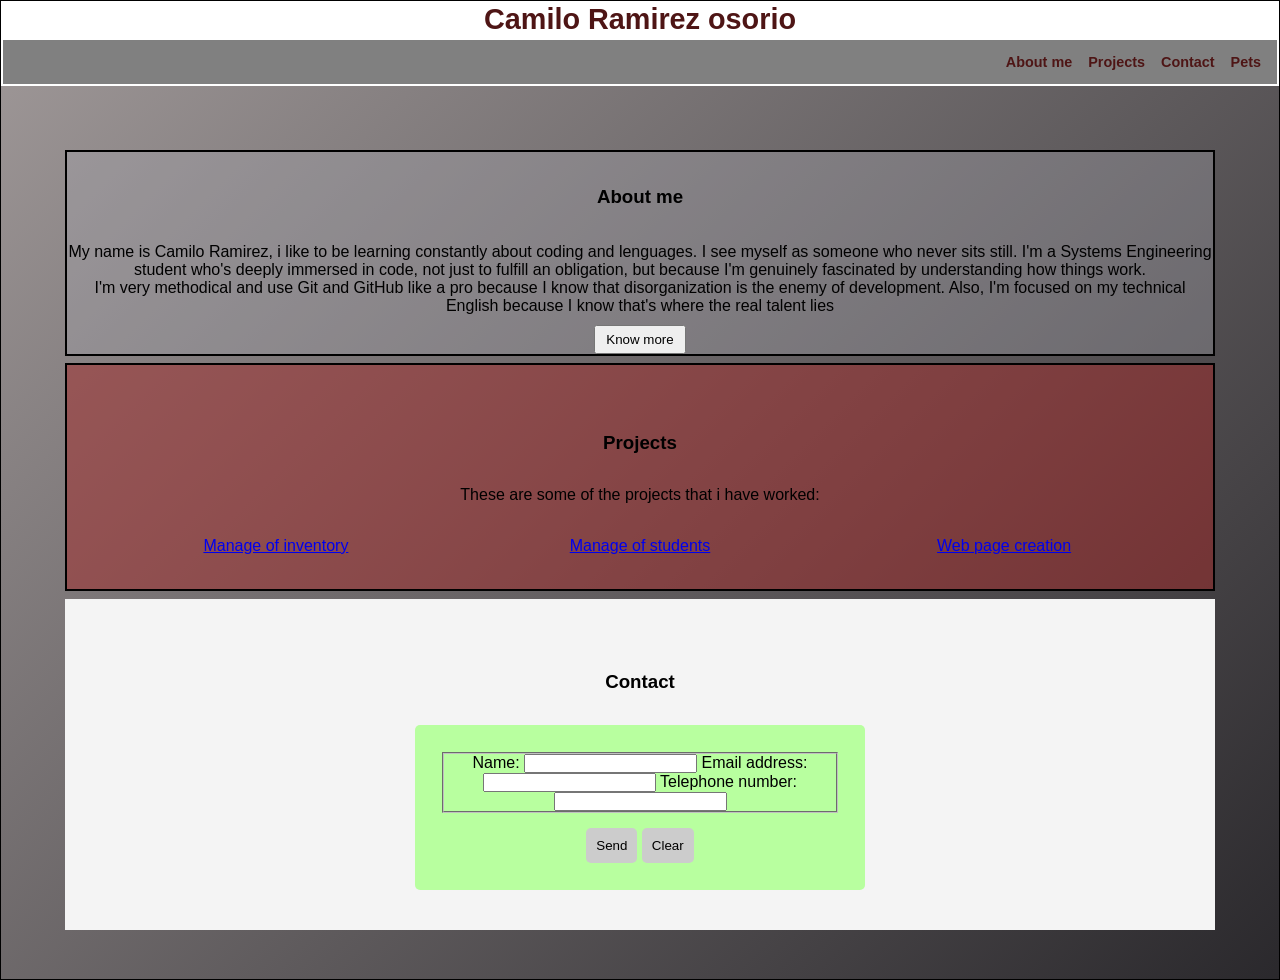
<file: index.html>
<!DOCTYPE html>
<html lang="en">
    <head>
        <meta charset="UTF-8">
        <meta name="viewport" content="width=device-width, initial-scale=1.0">
        <title>Document</title>
        <link rel="stylesheet" href="styles.min.css">
    </head>
    <body>

        <header class="container">
            <h1 class="border ">Camilo Ramirez osorio</h1>
            <nav class="menu">
                <ul>
                    <a href="#first">About me</a>
                    <a href="#second">Projects</a>
                    <a href="#third">Contact</a>
                    <a href="pets.html">Pets</a>
                </ul>
            </nav>
        </header>
        <section class="using_grid">    
            <section id="first">
                <h3>
                    About me
                </h3>
                    <p> 
                    My name is Camilo Ramirez, i like to be learning constantly about coding and lenguages. 
                    I see myself as someone who never sits still. I'm a Systems Engineering student who's 
                    deeply immersed in code, not just to fulfill an obligation, but because I'm genuinely 
                    fascinated by understanding how things work.
                    </p>
                    <p>
                    I'm very methodical and use Git and GitHub like a pro because I know that disorganization
                    is the enemy of development. Also, I'm focused on my technical English because I know that's
                    where the real talent lies
                    </p>
                    <button id="btn-info" style="margin-top: 10px; padding: 5px 10px; cursor: pointer;">Know more</button>
                    <p id="extra-info" style="display: none; margin-top: 10px; font-style: italic;">
                        I like play guitar, the animals, watch series, movies and learn constantly.
                    </p>
            </section>
            <section id="second">
                <h3>
                    Projects
                </h3>
                    <p>
                    These are some of the projects that i have worked:
                    </p>
                    <ul>
                        <li><a href="#1">Manage of inventory</a> </li>
                        <li><a href="#2">Manage of students</a> </li>
                        <li><a href="#3">Web page creation</a> </li>
                    </ul>

            </section>
            <section id="third">                
                <h3>Contact</h3>
                <form>
                    <fieldset>
                        <label for="nombre">Name:</label>
                        <input type="text" id="nombre" required>

                        <label for="correo">Email address:</label>
                        <input type="email" id="correo" required>

                        <label for="number">Telephone number:</label>
                        <input type="tel" id="number_phone" maxlength="10" required>
                    </fieldset>

                    <button type="submit">Send</button>
                    <button type="reset">Clear</button>
                </form>
            </section>
        </section>
        <script src="script.js"></script>
    </body>
</html>
</file>
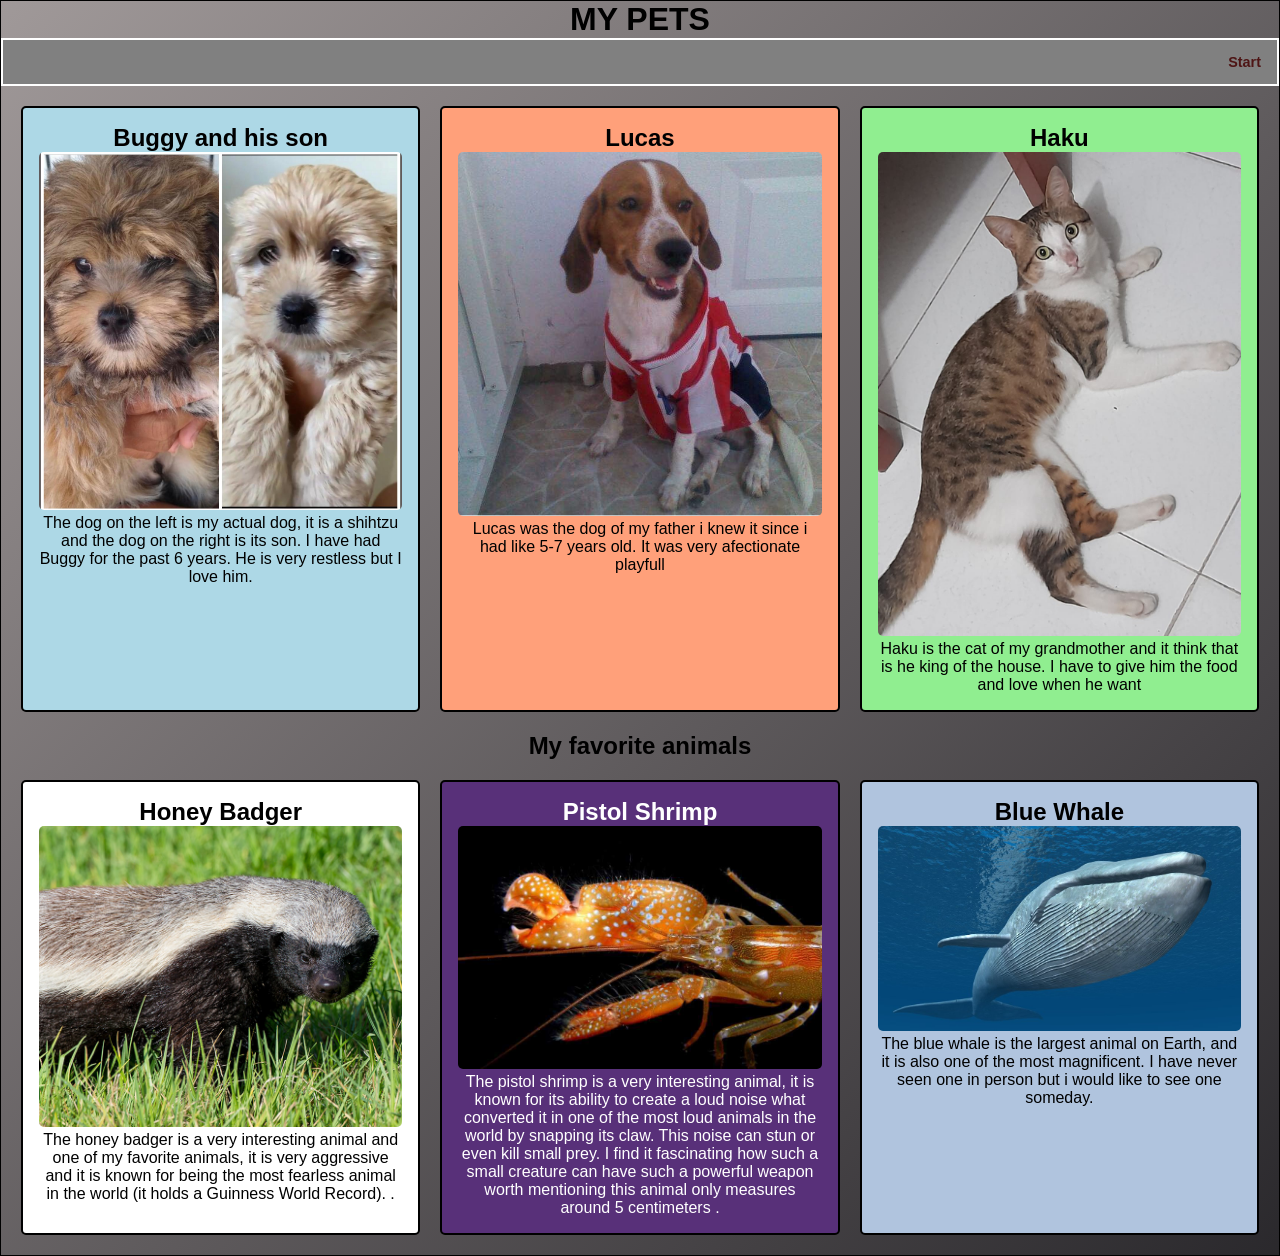
<file: pets.html>
<!DOCTYPE html>
<html lang="en">
<head>
    <meta charset="UTF-8">
    <meta name="viewport" content="width=device-width, initial-scale=1.0">
    <title>My pets</title>
    <link rel="stylesheet" href="styles.min.css">
</head>
<body>
    <header>
        <h1>MY PETS</h1>
        <nav class="menu">
            <ul>
                <li><a href="index.html">Start</a></li>
            </ul>
        </nav>
    </header>
    
    <section class="galery_pets">
        <article id="Buggy">
            <h2>Buggy and his son</h2>
            <img src="perro_buggy.jpeg"  alt="">
            <p>
                The dog on the left is my actual dog, it is a shihtzu and the dog on the 
                right is its son. I have had Buggy for the past 6 years. He is very restless but
                I love him.
            </p>
        </article>

        <article id="Lucas">
            <h2>Lucas</h2>
            <img src="perro_lucas.png" alt="">
            <p>
                Lucas was the dog of my father i knew it since i had like 5-7 years old.
                It was very afectionate playfull
            </p>
        </article>

        <article id="Haku">
            <h2>Haku</h2>
            <img src="gato_haku.jpeg" height="200" alt="">
            <p>
                Haku is the cat of my grandmother and it think that is he king of the 
                house. I have to give him the food and love when he want
            </p>
        </article>
    </section>
    <h2>My favorite animals</h2>
    <section class="galery_pets_2">
        <article id="tejon">
            <h2>Honey Badger</h2>
            <img src="Tejon_de_miel.jpg" alt="">
            <p>
                The honey badger is a very interesting animal and one of my favorite animals, it is very aggressive and it is 
                known for being the most fearless animal in the world (it holds a Guinness World Record). .
            </p>
        </article>

        <article id="camaron_pistola">
            <h2>Pistol Shrimp</h2>
            <img src="camaron-pistola-4.jpg" alt="">
            <p>
                The pistol shrimp is a very interesting animal, it is known for its ability to create a loud noise what converted it in one of the most loud animals in the world by snapping its claw. This noise can stun or even kill small prey. I find it fascinating how such a small creature can have such a powerful weapon worth mentioning this animal only measures around 5 centimeters .
            </p>
        </article>

        <article id="ballena_azul">
            <h2>Blue Whale</h2>
            <img src="ballena_azul.jpg" alt="">
            <p>
                The blue whale is the largest animal on Earth, and it is also one of the most magnificent. I have never seen one in person but i would like to see one someday.
            </p>
        </article>
    </section>

</body>
</html>
</file>
<file: styles.min.css>
:root{--color-oscuro:#030308;--color-gris-fondo:#a09999;--color-texto-acento:rgb(78, 21, 21);--color-menu-hover:#501e0f;--blanco:#ffffff;--negro:#000000;--bg-seccion-1:#a4a4ad57;--bg-seccion-2:rgba(165, 42, 42, 0.507);--bg-contacto:#f4f4f4;--bg-formulario:#b8ff9f;--bg-buggy:lightblue;--bg-lucas:lightsalmon;--bg-haku:lightgreen;--bg-tejon:#ffffff;--bg-camaron:rgb(88, 48, 121);--bg-ballena:lightsteelblue;--fuente-principal:sans-serif;--borde-blanco:2px solid var(--blanco);--borde-negro:2px solid var(--negro);--radius:5px}*{margin:0;padding:0;box-sizing:border-box;list-style:none}body{font-family:var(--fuente-principal);text-align:center;background:linear-gradient(-45deg,var(--color-oscuro),var(--color-gris-fondo),var(--color-oscuro),var(--color-gris-fondo));animation:backgroundMove 12s ease infinite;background-size:400% 400%;border:1px solid var(--negro)}#first h3,#second h3,#third h3{padding:3%}.galery_pets article,.galery_pets_2 article{border-radius:var(--radius);padding:1rem;border:var(--borde-negro)}.galery_pets img,.galery_pets_2 img{max-width:100%;height:auto;border-radius:var(--radius)}.border{border:var(--borde-blanco);background-color:var(--blanco);color:var(--color-texto-acento);display:flex;justify-content:center;font-size:1.8rem}.menu{display:flex;justify-content:flex-end;align-items:center;height:3rem;border:var(--borde-blanco);background-color:grey;font-size:.9rem}.menu ul{display:flex}.menu ul a{transition:.3s;color:var(--color-texto-acento);text-decoration:none;margin-right:1rem;font-weight:700}.menu ul a:hover{color:var(--color-menu-hover);font-size:1.1rem}.using_grid{display:grid;gap:1%;padding:5%}#first{background-color:var(--bg-seccion-1);border:var(--borde-negro)}#second{padding:3%;background-color:var(--bg-seccion-2);border:var(--borde-negro)}#second ul{margin-top:3%;display:grid;grid-template-columns:1fr;gap:15px;justify-items:center}#third{display:flex;flex-direction:column;align-items:center;padding:40px;background-color:var(--bg-contacto);width:100%}#third form{width:100%;max-width:450px;background:var(--bg-formulario);padding:1.7rem;border-radius:var(--radius)}#third button{margin-top:15px;padding:10px;border:none;border-radius:var(--radius);cursor:pointer;background-color:#ccc;transition:background .3s}#third button:hover{background-color:#9100d4;color:var(--blanco)}#Buggy{background-color:var(--bg-buggy)}#Lucas{background-color:var(--bg-lucas)}#Haku{background-color:var(--bg-haku)}#tejon{background-color:var(--bg-tejon)}#camaron_pistola{background-color:var(--bg-camaron);color:var(--blanco)}#ballena_azul{background-color:var(--bg-ballena)}.galery_pets,.galery_pets_2{display:flex;flex-direction:column;gap:20px;padding:20px}@media (min-width:768px){.galery_pets,.galery_pets_2{display:grid;grid-template-columns:repeat(3,1fr)}#second ul{grid-template-columns:repeat(3,1fr)}}@media (max-width:600px){.menu{height:auto;padding:10px 0}.menu ul{flex-direction:column;align-items:center;width:100%;padding:0}.menu ul li{margin:5px 0}.menu ul a{margin-right:0}}@keyframes backgroundMove{0%{background-position:0 50%}50%{background-position:100% 50%}100%{background-position:0 50%}}
</file>
